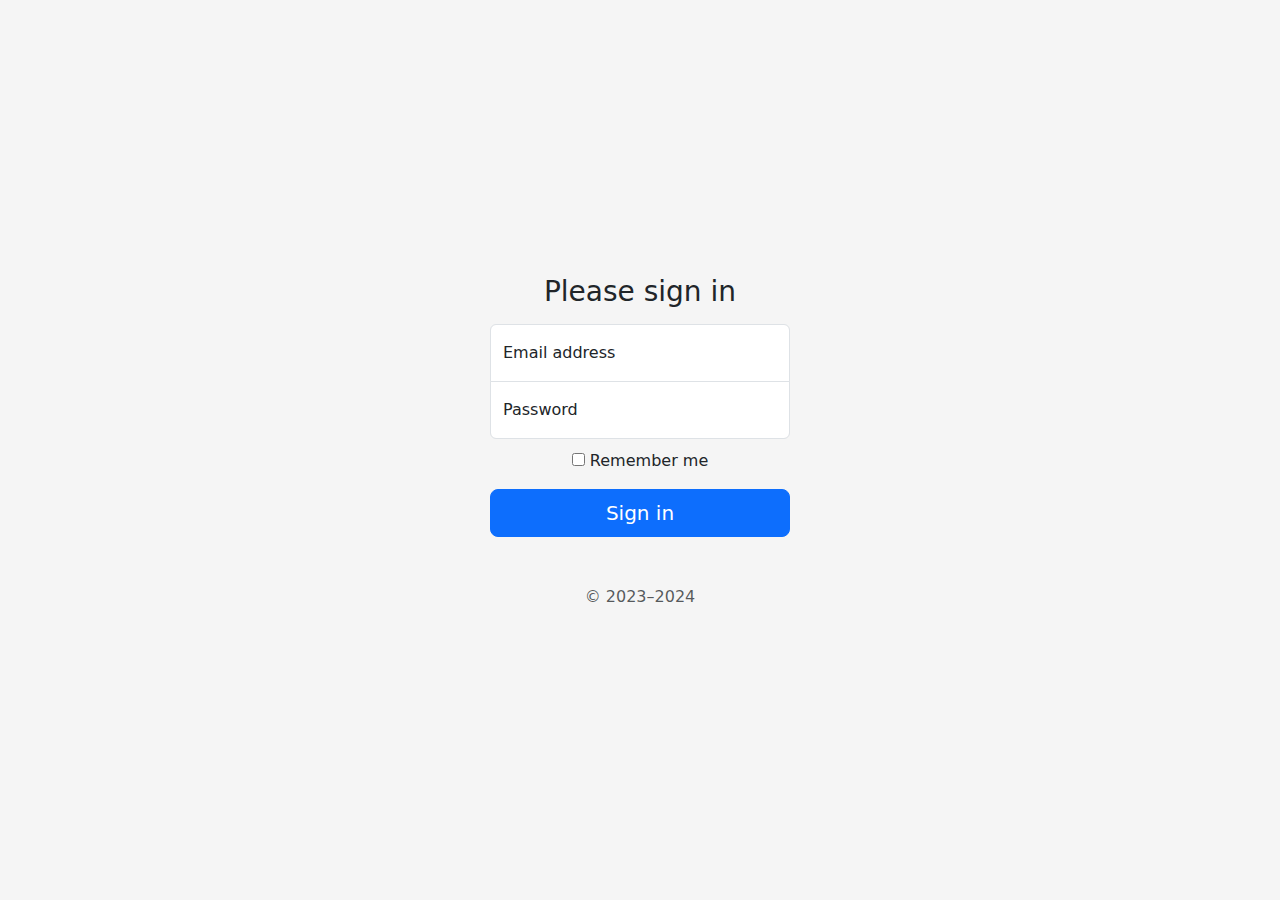
<file: index.html>
<!doctype html>
<html lang="en">
  <head>
    <meta charset="utf-8">
    <meta name="viewport" content="width=device-width, initial-scale=1">
    <meta name="description" content="">
    <meta name="author" content="Mark Otto, Jacob Thornton, and Bootstrap contributors">
    <meta name="generator" content="Hugo 0.84.0">
    <title>Signin- Shop management</title>

    <link rel="stylesheet" href="css/bootstrap.min.css">
    <link rel="stylesheet" href="css/style.css"">

    <style>
      .bd-placeholder-img {
        font-size: 1.125rem;
        text-anchor: middle;
        -webkit-user-select: none;
        -moz-user-select: none;
        user-select: none;
      }

      @media (min-width: 768px) {
        .bd-placeholder-img-lg {
          font-size: 3.5rem;
        }
      }
    </style>
  </head>
  <body class="text-center">
    
<main class="form-signin">
  <form>
    
    <h1  class="h3 mb-3 fw-normal">Please sign in</h1>

    <div class="form-floating">
      <input type="email" class="form-control" id="floatingInput" placeholder="name@example.com">
      <label for="floatingInput">Email address</label>
    </div>
    <div class="form-floating">
      <input type="password" class="form-control" id="floatingPassword" placeholder="Password">
      <label for="floatingPassword">Password</label>
    </div>

    <div class="checkbox mb-3">
      <label>
        <input type="checkbox" value="remember-me"> Remember me
      </label>
    </div>
  </form>
  <a href="dashboad.html"><button class="w-100 btn btn-lg btn-primary" type="submit">Sign in</button></a>
  
  
  <p class="mt-5 mb-3 text-muted">&copy; 2023–2024</p>
</main>


    
  </body>
</html>
</file>
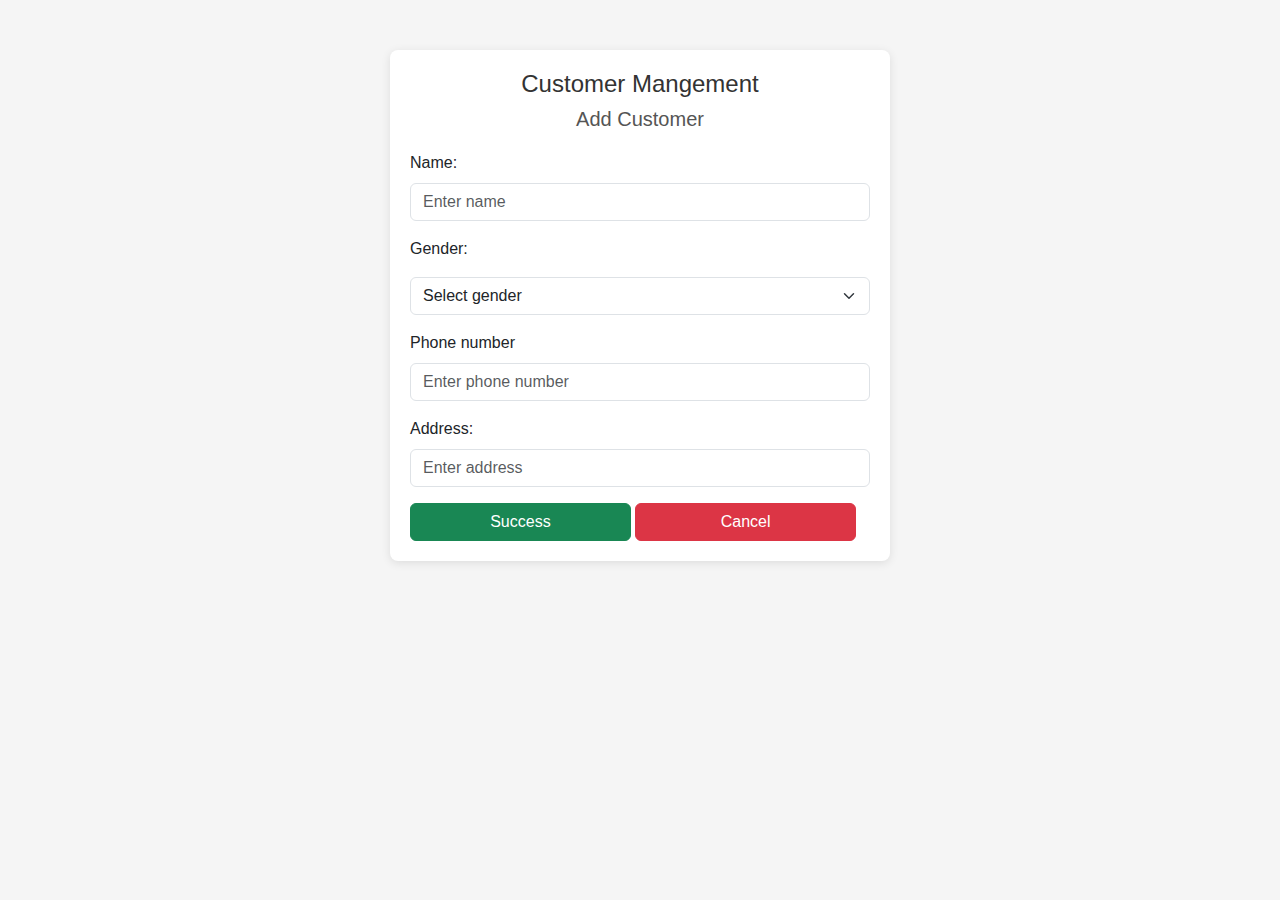
<file: addnew.html>
<!DOCTYPE html>
<html lang="en">
<head>
    <meta charset="UTF-8">
    <meta name="viewport" content="width=device-width, initial-scale=1.0">
    <title>Add new Customer</title>
    <link rel="stylesheet" href="css/bootstrap.min.css">
    <link rel="stylesheet" href="css/addew.css">
</head>
<body>
    <div class="container">
        <h1> Customer Mangement</h1>
        <h2> Add Customer</h2>
        <div class="mb-3">
            <label for="exampleFormControlInput1" class="form-label">Name:</label>
            <input type="email" class="form-control" id="exampleFormControlInput1" placeholder="Enter name">
          </div>
          <div class="mb-3">
            <p>Gender:</p>
            <select class="form-select" aria-label="Default select example">
                <option selected>Select gender</option>
                <option value="1">Male</option>
                <option value="2">Female</option>
                <option value="3">other</option>
              </select>
          </div>
          <div class="mb-3">
            <label for="exampleFormControlInput1" class="form-label">Phone number</label>
            <input type="email" class="form-control" id="exampleFormControlInput1" placeholder="Enter phone number">
          </div>
          <div class="mb-3">
            <label for="exampleFormControlInput1" class="form-label">Address:</label>
            <input type="email" class="form-control" id="exampleFormControlInput1" placeholder="Enter address">
          </div>
          
            <button type="submit" class="btn btn-success">Success</button>
            <button type="submit" class="btn btn-danger">Cancel</button>
          
          
    </div>
    
</body>
</html>
</file>
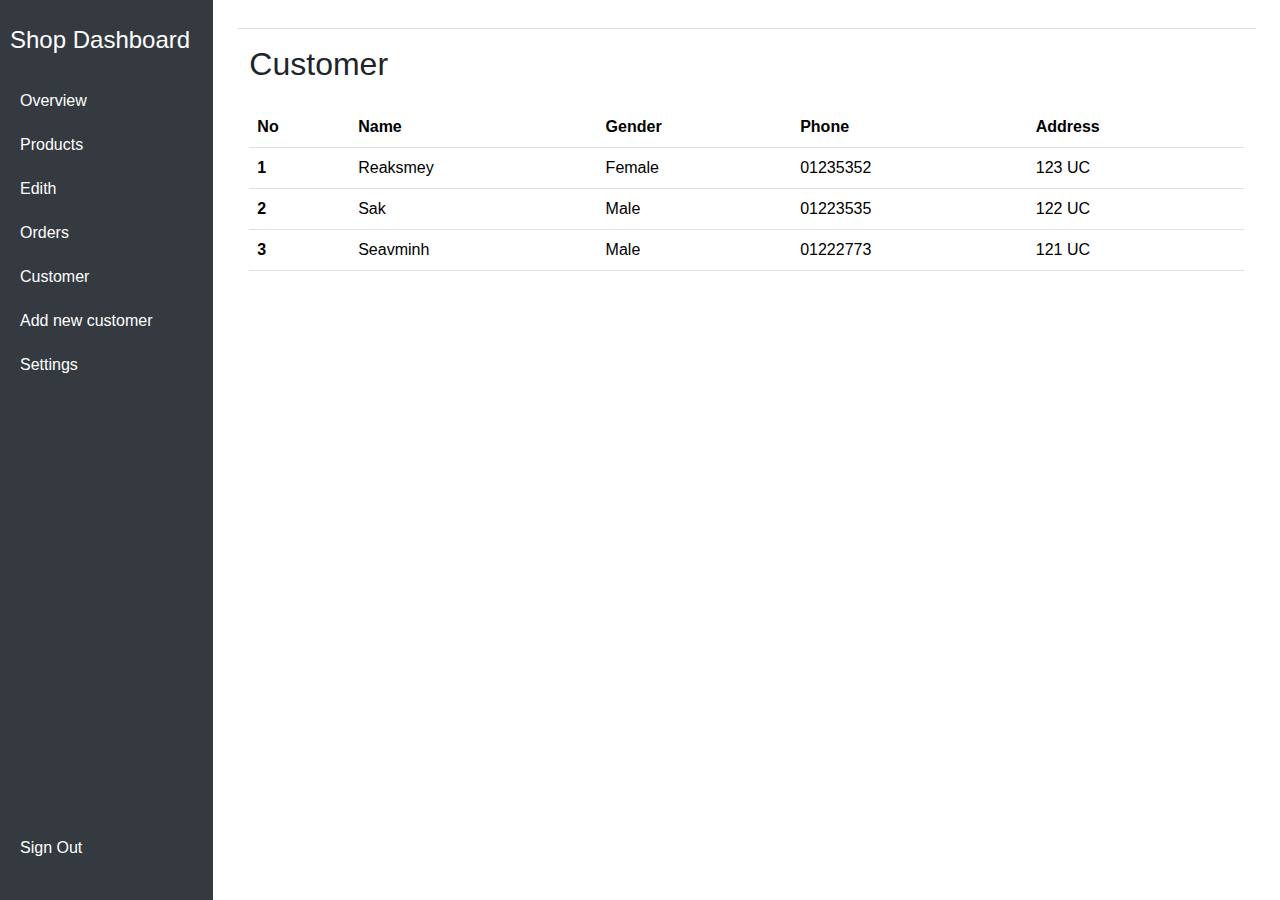
<file: customers.html>
<!DOCTYPE html>
<html lang="en">
<head>
    <meta charset="UTF-8">
    <meta name="viewport" content="width=device-width, initial-scale=1.0">
    <title>Customers-Shop Management 11</title>
   <link rel="stylesheet" href="css/bootstrap.min.css">
   <link rel="stylesheet" href="css/overview.css">
</head>
<body>
    <div class="container-fluid">
        <div class="row">
            <nav class="col-md-3 col-lg-2 d-md-block sidebar">
                <h4 class="py-3">Shop Dashboard</h4>
                <ul class="nav flex-column">
                    <li class="nav-item">
                        <a href="dashboad.html" class="nav-link">Overview</a>
                    </li>
                    <li class="nav-item">
                        <a href="product.html" class="nav-link">Products</a>
                    </li>
                    <li class="nav-item">
                        <a href="edith.html" class="nav-link">Edith</a>
                    </li>
                    <li class="nav-item">
                        <a href="orders.html" class="nav-link">Orders</a>
                    </li>
                    <li class="nav-item">
                        <a href="customers.html" class="nav-link">Customer</a>
                    </li>
                    <li class="nav-item">
                        <a href="addnew.html" class="nav-link">Add new customer</a>

                    <li class="nav-item">
                        <a href="setting.html" class="nav-link">Settings</a>
                    </li>
                    <ul class="nav-list secondary-nav">
                        <li class="nav-item">
                            <a href="index.html" class="nav-link">Sign Out</a>
                        </li>
                    </ul>
                </ul>
            </nav>
            
            <main class="col-md-9 ms-sm-auto col-lg-10 px-md-4 content">
                
                <div class="d-flex justify-content-between flex-wrap flex-md-nowrap align-items-center pb-2 mb-3 border-bottom">
                  
                </div>

                 
                <div class="mb-4">
                    
                    <div class="container mt-3">
                        <div class="d-flex justify-content-between align-items-center">
                            <h2>Customer</h2>
                             <form action="addnew.html" method="post" style="display:none;"><button class="btn btn-primary float-end">Add new</button></form>
                        </div>
                    
                        <p></p>
                        <table class="table">
                            <thead>
                              <tr>
                                <th scope="col">No</th>
                                <th scope="col">Name</th>
                                <th scope="col">Gender</th>
                                <th scope="col">Phone</th>
                                <th scope="col">Address</th>
                              </tr>
                            </thead>
                            <tbody>
                              <tr>
                                <th scope="row">1</th>
                                <td>Reaksmey</td>
                                <td>Female</td>
                                <td>01235352</td>
                                <td> 123 UC</td>
                              </tr>
                              <tr>
                                <th scope="row">2</th>
                                <td>Sak</td>
                                <td>Male</td>
                                <td>01223535</td>
                                <td> 122 UC</td>
                              </tr>
                              <tr>
                                <th scope="row">3</th>
                                <td > Seavminh</td>
                                <td>Male</td>
                                <td>01222773</td>
                                <td>121 UC</td>
                              </tr>
                            </tbody>
                          </table>
                </div>
            </main>
            </main>
        </div>
    </div>
</body>
</html>
</file>
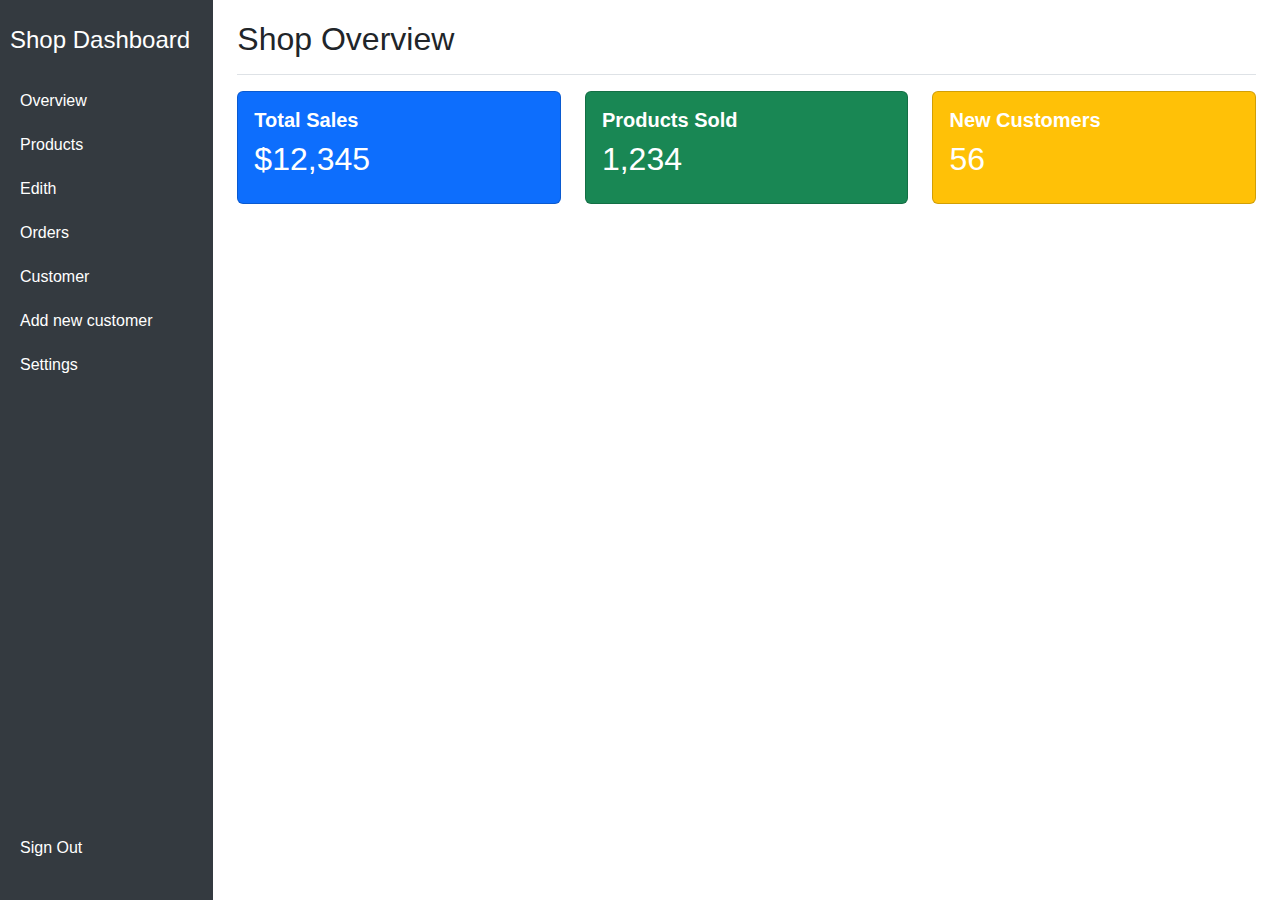
<file: dashboad.html>
<!DOCTYPE html>
<html lang="en">
<head>
    <meta charset="UTF-8">
    <meta name="viewport" content="width=device-width, initial-scale=1.0">
    <title>Overview.Shop Dashboard</title>
   <link rel="stylesheet" href="css/bootstrap.min.css">
   <link rel="stylesheet" href="css/overview.css">
</head>
<body>
    <div class="container-fluid">
        <div class="row">
            <nav class="col-md-3 col-lg-2 d-md-block sidebar">
                <h4 class="py-3">Shop Dashboard</h4>
                <ul class="nav flex-column">
                    <li class="nav-item">
                        <a href="dashboad.html" class="nav-link">Overview</a>
                    </li>
                    <li class="nav-item">
                        <a href="product.html" class="nav-link">Products</a>
                    </li>
                    <li class="nav-item">
                        <a href="edith.html" class="nav-link">Edith</a>
                    </li>
                    <li class="nav-item">
                        <a href="orders.html" class="nav-link">Orders</a>
                    </li>
                    <li class="nav-item">
                        <a href="customers.html" class="nav-link">Customer</a>
                    </li>
                    <li class="nav-item">
                        <a href="addnew.html" class="nav-link">Add new customer</a>

                    <li class="nav-item">
                        <a href="setting.html" class="nav-link">Settings</a>
                    </li>
                <ul class="nav-list secondary-nav">
                    <li class="nav-item">
                        <a href="index.html" class="nav-link">Sign Out</a>
                    </li>
                </ul>
            </nav>
            
            <main class="col-md-9 ms-sm-auto col-lg-10 px-md-4 content">
                
                <div class="d-flex justify-content-between flex-wrap flex-md-nowrap align-items-center pb-2 mb-3 border-bottom">
                    <h1 class="h2">Shop Overview</h1>
                </div>
                
                <div class="row mb-4">
                    <div class="col-md-4">
                        <div class="card bg-primary text-white mb-4">
                            <div class="card-body">
                                <h5 class="card-title">Total Sales</h5>
                                <h2>$12,345</h2>
                            </div>
                        </div>
                    </div>
                    <div class="col-md-4">
                        <div class="card bg-success text-white mb-4">
                            <div class="card-body">
                                <h5 class="card-title">Products Sold</h5>
                                <h2>1,234</h2>
                            </div>
                        </div>
                    </div>
                    <div class="col-md-4">
                        <div class="card bg-warning text-white mb-4">
                            <div class="card-body">
                                <h5 class="card-title">New Customers</h5>
                                <h2>56</h2>
                            </div>
                        </div>
                    </div>
                </div>
</body>
</html>
</file>
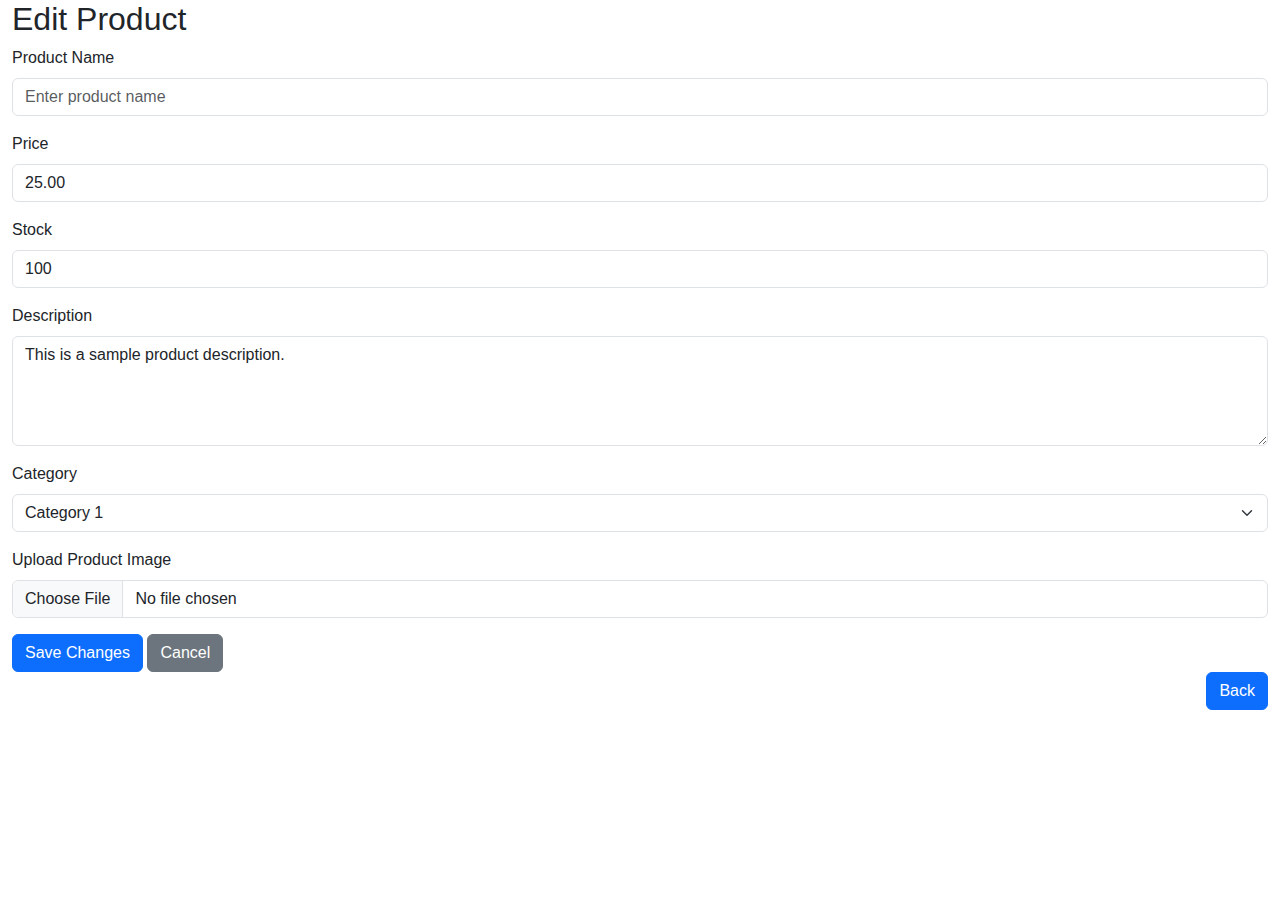
<file: edith.html>
<!DOCTYPE html>
<html lang="en">
<head>
    <meta charset="UTF-8">
    <meta name="viewport" content="width=device-width, initial-scale=1.0">
    <title>Edith-Shop Management 11</title>
   <link rel="stylesheet" href="css/bootstrap.min.css">
   <link rel="stylesheet" href="css/overview.css">
</head>
<body>
    <div class="container-fluid">
        <div class="row">
                    <div id="editProduct" class="mb-4">
                        <h2>Edit Product</h2>
                        <form >
                          
                            <div class="mb-3">
                                <label for="productName" class="form-label">Product Name</label>
                                <input type="text" class="form-control" id="productName" placeholder="Enter product name" value="">
                            </div>
                           
                            <div class="mb-3">
                                <label for="productPrice" class="form-label">Price</label>
                                <input type="number" class="form-control" id="productPrice" placeholder="Enter product price" value="25.00">
                            </div>
                           
                            <div class="mb-3">
                                <label for="productStock" class="form-label">Stock</label>
                                <input type="number" class="form-control" id="productStock" placeholder="Enter stock quantity" value="100">
                            </div>
                           
                            <div class="mb-3">
                                <label for="productDescription" class="form-label">Description</label>
                                <textarea class="form-control" id="productDescription" rows="4" placeholder="Enter product description">This is a sample product description.</textarea>
                            </div>
                            
                            <div class="mb-3">
                                <label for="productCategory" class="form-label">Category</label>
                                <select class="form-select" id="productCategory">
                                    <option selected>Category 1</option>
                                    <option>Category 2</option>
                                    <option>Category 3</option>
                                </select>
                            </div>  
                            <div class="mb-3">
                                <label for="productImage" class="form-label">Upload Product Image</label>
                                <input type="file" class="form-control" id="productImage">
                            </div>
                            
                            <button type="submit" class="btn btn-primary">Save Changes</button>
                            
                            <button type="button" class="btn btn-secondary">Cancel</button>
                        </form>
                        <form action="product.html"><button class="btn btn-primary float-end">Back</button></form>
                    </div>
                    
</body>
</html>
</file>
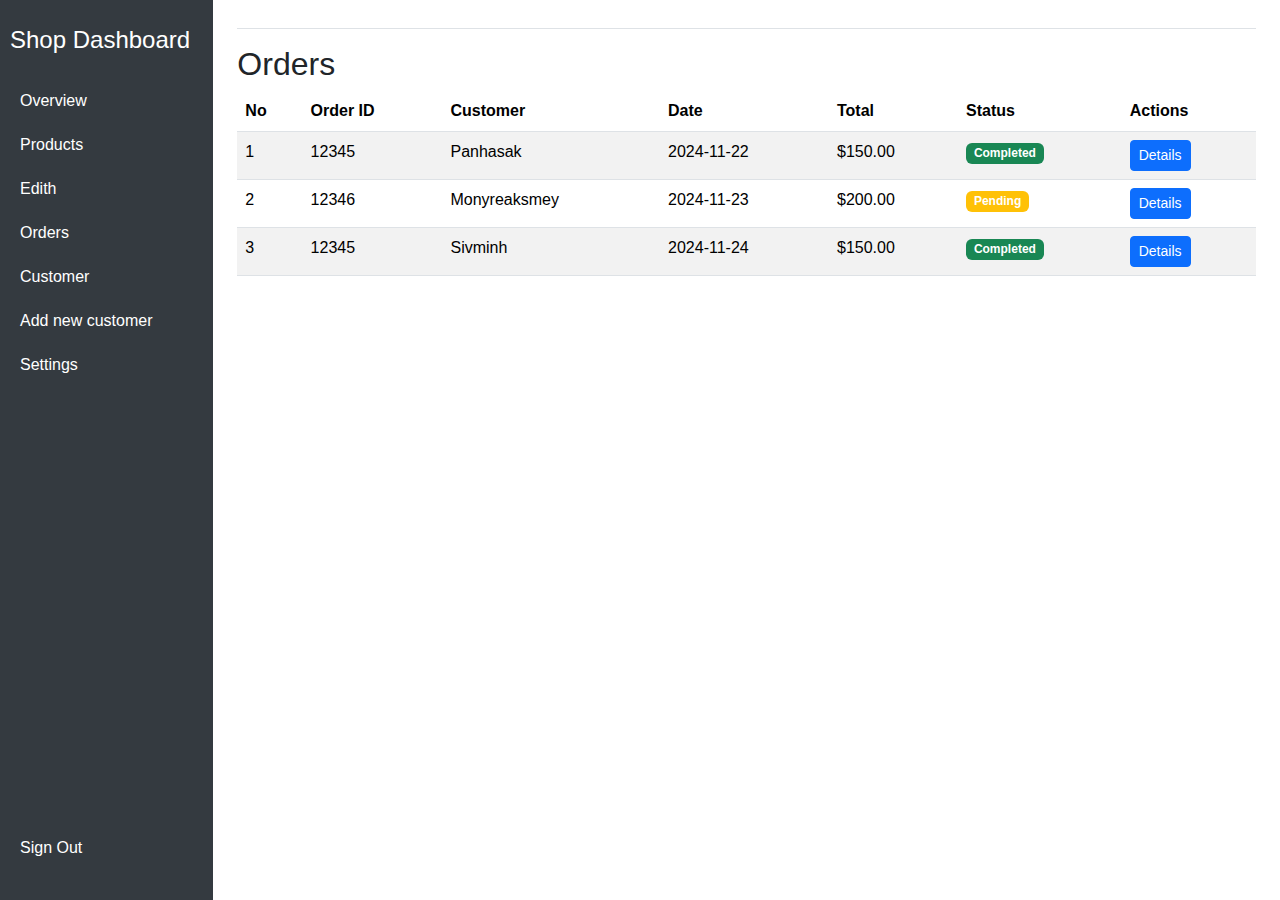
<file: orders.html>
<!DOCTYPE html>
<html lang="en">
<head>
    <meta charset="UTF-8">
    <meta name="viewport" content="width=device-width, initial-scale=1.0">
    <title>Orders-Shop Management 11</title>
   <link rel="stylesheet" href="css/bootstrap.min.css">
   <link rel="stylesheet" href="css/overview.css">
</head>
<body>
    <div class="container-fluid">
        <div class="row">
            <nav class="col-md-3 col-lg-2 d-md-block sidebar">
                <h4 class="py-3">Shop Dashboard</h4>
                <ul class="nav flex-column">
                    <li class="nav-item">
                        <a href="dashboad.html" class="nav-link">Overview</a>
                    </li>
                    <li class="nav-item">
                        <a href="product.html" class="nav-link">Products</a>
                    </li>
                    <li class="nav-item">
                        <a href="edith.html" class="nav-link">Edith</a>
                    </li>
                    <li class="nav-item">
                        <a href="orders.html" class="nav-link">Orders</a>
                    </li>
                    <li class="nav-item">
                        <a href="customers.html" class="nav-link">Customer</a>
                    </li>
                    <li class="nav-item">
                        <a href="addnew.html" class="nav-link">Add new customer</a>

                    <li class="nav-item">
                        <a href="setting.html" class="nav-link">Settings</a>
                    </li>
                
                </ul>
                <ul class="nav-list secondary-nav">
                    <li class="nav-item">
                        <a href="index.html" class="nav-link">Sign Out</a>
                    </li>
                </ul>
            </nav>
            
            <main class="col-md-9 ms-sm-auto col-lg-10 px-md-4 content">
                
                <div class="d-flex justify-content-between flex-wrap flex-md-nowrap align-items-center pb-2 mb-3 border-bottom">
                    
                </div>
               
                <div class="mb-4">
                    <h2 id="orders">Orders</h2>
                    <table class="table table-striped">
                        <thead>
                            <tr>
                                <th>No</th>
                                <th>Order ID</th>
                                <th>Customer</th>
                                <th>Date</th>
                                <th>Total</th>
                                <th>Status</th>
                                <th>Actions</th>
                            </tr>
                        </thead>
                        <tbody>
                            <tr>
                                <td>1</td>
                                <td>12345</td>
                                <td>Panhasak</td>
                                <td>2024-11-22</td>
                                <td>$150.00</td>
                                <td><span class="badge bg-success">Completed</span></td>
                                <td><button class="btn btn-sm btn-primary">Details</button></td>
                            </tr>
                            <tr>
                                <td>2</td>
                                <td>12346</td>
                                <td>Monyreaksmey</td>
                                <td>2024-11-23</td>
                                <td>$200.00</td>
                                <td><span class="badge bg-warning">Pending</span></td>
                                <td><button class="btn btn-sm btn-primary">Details</button></td>
                            </tr>
                            <tr>
                                <td>3</td>
                                <td>12345</td>
                                <td>Sivminh</td>
                                <td>2024-11-24</td>
                                <td>$150.00</td>
                                <td><span class="badge bg-success">Completed</span></td>
                                <td><button class="btn btn-sm btn-primary">Details</button></td>
                            </tr>
                        </tbody>
                    </table>
                    
                </div>
</body>
</html>
</file>
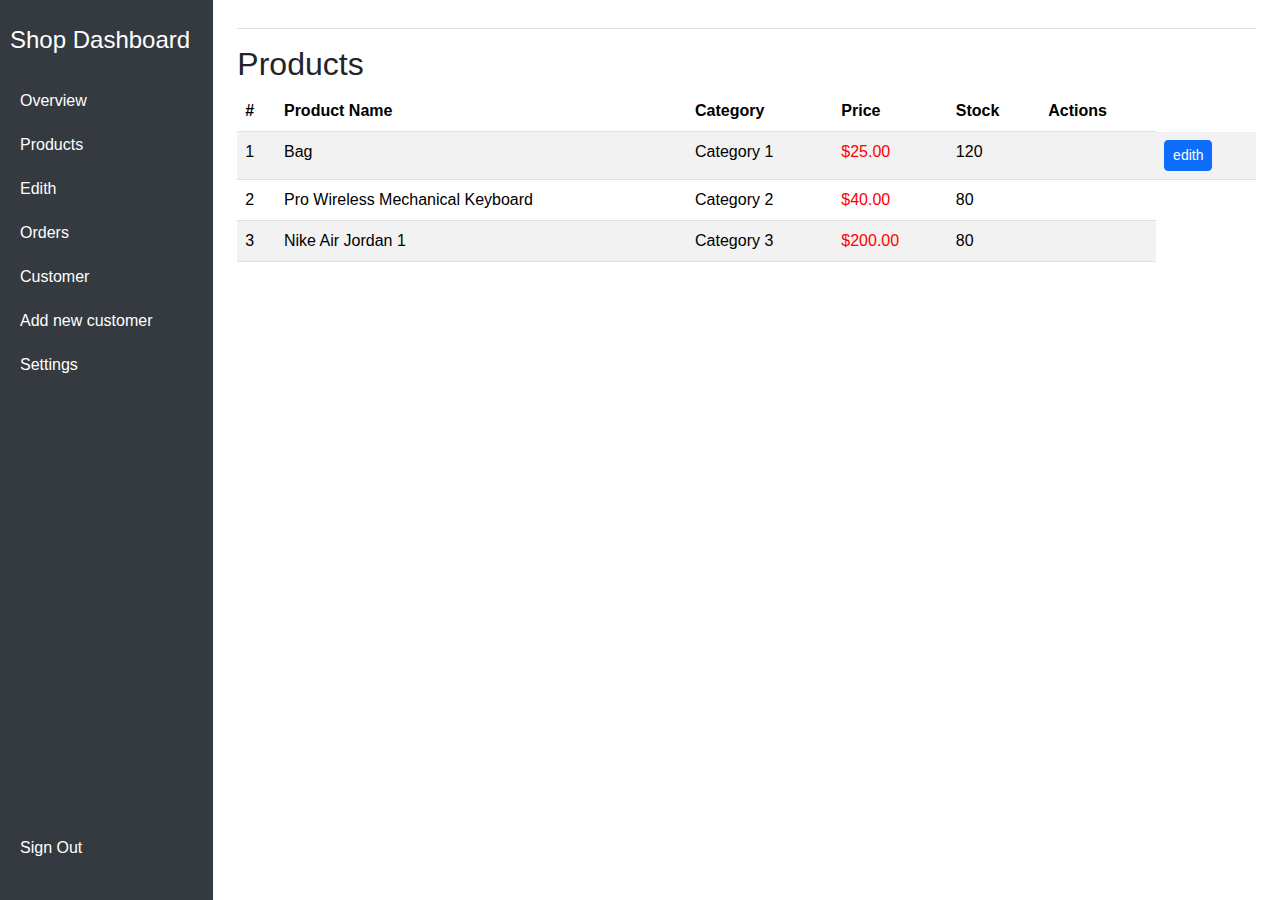
<file: product.html>
<!DOCTYPE html>
<html lang="en">
<head>
    <meta charset="UTF-8">
    <meta name="viewport" content="width=device-width, initial-scale=1.0">
    <title>Product-Shop Management 11</title>
   <link rel="stylesheet" href="css/bootstrap.min.css">
   <link rel="stylesheet" href="css/overview.css">
</head>
<body>
    <div class="container-fluid">
        <div class="row">
            <nav class="col-md-3 col-lg-2 d-md-block sidebar">
                <h4 class="py-3">Shop Dashboard</h4>
                <ul class="nav flex-column">
                    <li class="nav-item">
                        <a href="dashboad.html" class="nav-link">Overview</a>
                    </li>
                    <li class="nav-item">
                        <a href="product.html" class="nav-link">Products</a>
                    </li>
                    <li class="nav-item">
                        <a href="edith.html" class="nav-link">Edith</a>
                    </li>
                    <li class="nav-item">
                        <a href="orders.html" class="nav-link">Orders</a>
                    </li>
                    <li class="nav-item">
                        <a href="customers.html" class="nav-link">Customer</a>
                    </li>
                    <li class="nav-item">
                        <a href="addnew.html" class="nav-link">Add new customer</a>

                    <li class="nav-item">
                        <a href="setting.html" class="nav-link">Settings</a>
                    </li>
                    <ul class="nav-list secondary-nav">
                        <li class="nav-item">
                            <a href="index.html" class="nav-link">Sign Out</a>
                        </li>
                    </ul>
                    
                </ul>
            </nav>
            
            <main class="col-md-9 ms-sm-auto col-lg-10 px-md-4 content">
                
                <div class="d-flex justify-content-between flex-wrap flex-md-nowrap align-items-center pb-2 mb-3 border-bottom">
                 
                </div>
                
                <div class="mb-4">
                    <h2 id="products">Products</h2>
                    <table class="table table-striped">
                        <thead>
                            <tr>
                                <th>#</th>
                                <th>Product Name</th>
                                <th>Category</th>
                                <th>Price</th>
                                <th>Stock</th>
                                <th>Actions</th>
                            </tr>
                        </thead>
                        <tbody>
                            <tr>
                                <td>1</td>
                                <td>Bag</td>
                                <td>Category 1</td>
                                <td style="color: red;">$25.00</td>
                                <td>120</td>
                                <td><td><a href="edith.html"><button class="btn btn-sm btn-primary">edith</button></a></td>
                            </tr>
                            <tr>
                                <td>2</td>
                                <td>Pro Wireless Mechanical Keyboard</td>
                                <td>Category 2</td>
                                <td style="color: red;">$40.00</td>
                                <td>80</td>
                                <td><form action="edith.html" method="post" style="display:none ;"><button class="btn btn-sm btn-primary">Edit</button></form></td>
                                
                            </tr>

                            <tr>
                                <td>3</td>
                                <td>Nike Air Jordan 1</td>
                                <td>Category 3</td>
                                <td style="color: red;">$200.00</td>
                                <td>80</td>
                                <td><form action="edith.html" method="post" style="display:none;"><button class="btn btn-sm btn-primary">Edit</button></form></td>
                            </tr>
                        </tbody>
                    </table>
                </div>

</body>
</html>
</file>
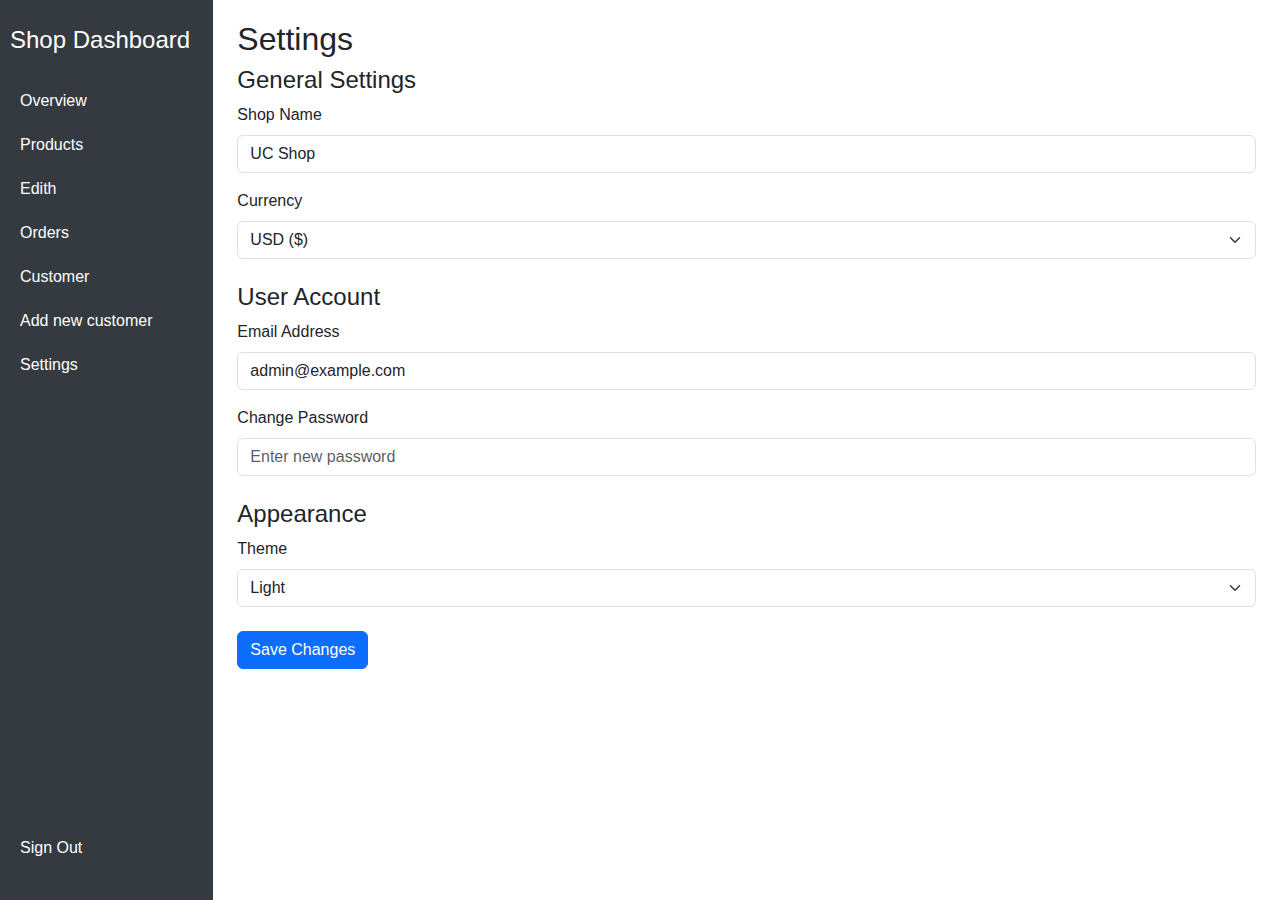
<file: setting.html>
<!DOCTYPE html>
<html lang="en">
<head>
    <meta charset="UTF-8">
    <meta name="viewport" content="width=device-width, initial-scale=1.0">
    <title>Setting-Shop Management 11</title>
   <link rel="stylesheet" href="css/bootstrap.min.css">
   <link rel="stylesheet" href="css/overview.css">
</head>
<body>
    <div class="container-fluid">
        <div class="row">
            <nav class="col-md-3 col-lg-2 d-md-block sidebar">
                <h4 class="py-3">Shop Dashboard</h4>
                <ul class="nav flex-column">
                    <li class="nav-item">
                        <li class="nav-item">
                            <a href="dashboad.html" class="nav-link">Overview</a>
                        </li>
                        <li class="nav-item">
                            <a href="product.html" class="nav-link">Products</a>
                        </li>
                        <li class="nav-item">
                            <a href="edith.html" class="nav-link">Edith</a>
                        </li>
                        <li class="nav-item">
                            <a href="orders.html" class="nav-link">Orders</a>
                        </li>
                        <li class="nav-item">
                            <a href="customers.html" class="nav-link">Customer</a>
                        </li>
                        <li class="nav-item">
                            <a href="addnew.html" class="nav-link">Add new customer</a>
    
                        <li class="nav-item">
                            <a href="setting.html" class="nav-link">Settings</a>
                        </li>
                    <ul class="nav-list secondary-nav">
                        <li class="nav-item">
                            <a href="index.html" class="nav-link">Sign Out</a>
                        </li>
                    </ul>
                </ul>
            </nav>
            
            <main class="col-md-9 ms-sm-auto col-lg-10 px-md-4 content">
              
                <div id="settings" class="mb-4">
                    <h2>Settings</h2>
                    <form>
                       
                        <div class="mb-4">
                            <h4>General Settings</h4>
                            <div class="mb-3">
                                <label for="shopName" class="form-label">Shop Name</label>
                                <input type="text" class="form-control" id="shopName" placeholder="Enter your shop name" value="UC Shop">
                            </div>
                            <div class="mb-3">
                                <label for="currency" class="form-label">Currency</label>
                                <select class="form-select" id="currency">
                                    <option selected>USD ($)</option>
                                    <option>​​KHR (៛)</option>
                                </select>
                            </div>
                        </div>
                        
                        <div class="mb-4">
                            <h4>User Account</h4>
                            <div class="mb-3">
                                <label for="email" class="form-label">Email Address</label>
                                <input type="email" class="form-control" id="email" placeholder="Enter your email" value="admin@example.com">
                            </div>
                            <div class="mb-3">
                                <label for="password" class="form-label">Change Password</label>
                                <input type="password" class="form-control" id="password" placeholder="Enter new password">
                            </div>
                        </div>
                        
                        <div class="mb-4">
                            <h4>Appearance</h4>
                            <div class="mb-3">
                                <label for="theme" class="form-label">Theme</label>
                                <select class="form-select" id="theme">
                                    <option selected>Light</option>
                                    <option>Dark</option>
                                    <option>System Default</option>
                                </select>
                            </div>
                            
                        </div>
                        
                        <button type="submit" class="btn btn-primary">Save Changes</button>
                    </form>
                </div>       
</body>
</html>
</file>
<file: css/style.css>
html,
body {
  height: 100%;
}

body {
  display: flex;
  align-items: center;
  padding-top: 40px;
  padding-bottom: 40px;
  background-color: #f5f5f5;
}

.form-signin {
  width: 100%;
  max-width: 330px;
  padding: 15px;
  margin: auto;
}

.form-signin .checkbox {
  font-weight: 400;
}

.form-signin .form-floating:focus-within {
  z-index: 2;
}

.form-signin input[type="email"] {
  margin-bottom: -1px;
  border-bottom-right-radius: 0;
  border-bottom-left-radius: 0;
}

.form-signin input[type="password"] {
  margin-bottom: 10px;
  border-top-left-radius: 0;
  border-top-right-radius: 0;
}
</file>
<file: css/addew.css>
/* styles.css */
body {
    font-family: Arial, sans-serif;
    margin: 0;
    padding: 0;
    background-color: #f5f5f5;
}

.container {
    max-width: 500px;
    margin: 50px auto;
    background: #ffffff;
    padding: 20px;
    border-radius: 8px;
    box-shadow: 0 2px 10px rgba(0, 0, 0, 0.1);
}

h1 {
    text-align: center;
    font-size: 24px;
    color: #333;
}

h2 {
    text-align: center;
    font-size: 20px;
    color: #555;
    margin-bottom: 20px;
}

form label, .filter label {
    font-size: 16px;
    color: #333;
    display: block;
    margin-bottom: 5px;
}

form input, form select, .filter select {
    width: 100%;
    padding: 10px;
    margin-bottom: 20px;
    border: 1px solid #ccc;
    border-radius: 4px;
    font-size: 14px;
}

.buttons {
    display: flex;
    justify-content: space-between;
}

button {
    width: 48%;
    padding: 10px;
    border: none;
    border-radius: 4px;
    font-size: 16px;
    cursor: pointer;
}

button.save {
    background-color: #4caf50;
    color: #ffffff;
}

button.cancel {
    background-color: #ee3c2f;
    color: #ffffff;
}

button:hover {
    opacity: 0.9;
}

.filter {
    margin-top: 20px;
    text-align: center;
}

.filter select {
    width: auto;
    display: inline-block;
    margin-top: 5px;
}
</file>
<file: css/overview.css>
body {
    font-family: Arial, sans-serif;
}
.sidebar {
    height: 100vh;
    background-color: #343a40;
    color: white;
    padding: 10px;
}
.sidebar a {
    color: white;
    text-decoration: none;
    display: block;
    padding: 10px;
    border-radius: 5px;
}
.sidebar a:hover {
    background-color: #495057;
}
.content {
    padding: 20px;
}
.card-title {
    font-weight: bold;
}
.nav-list {
    list-style: none; 
    padding: 0;
    margin: 0;
}
.sidebar .secondary-nav {
    position: absolute;
    bottom : 30px;
    width: 100%;
}

.nav-item {
    display: flex;
    align-items: center;
}
</file>
